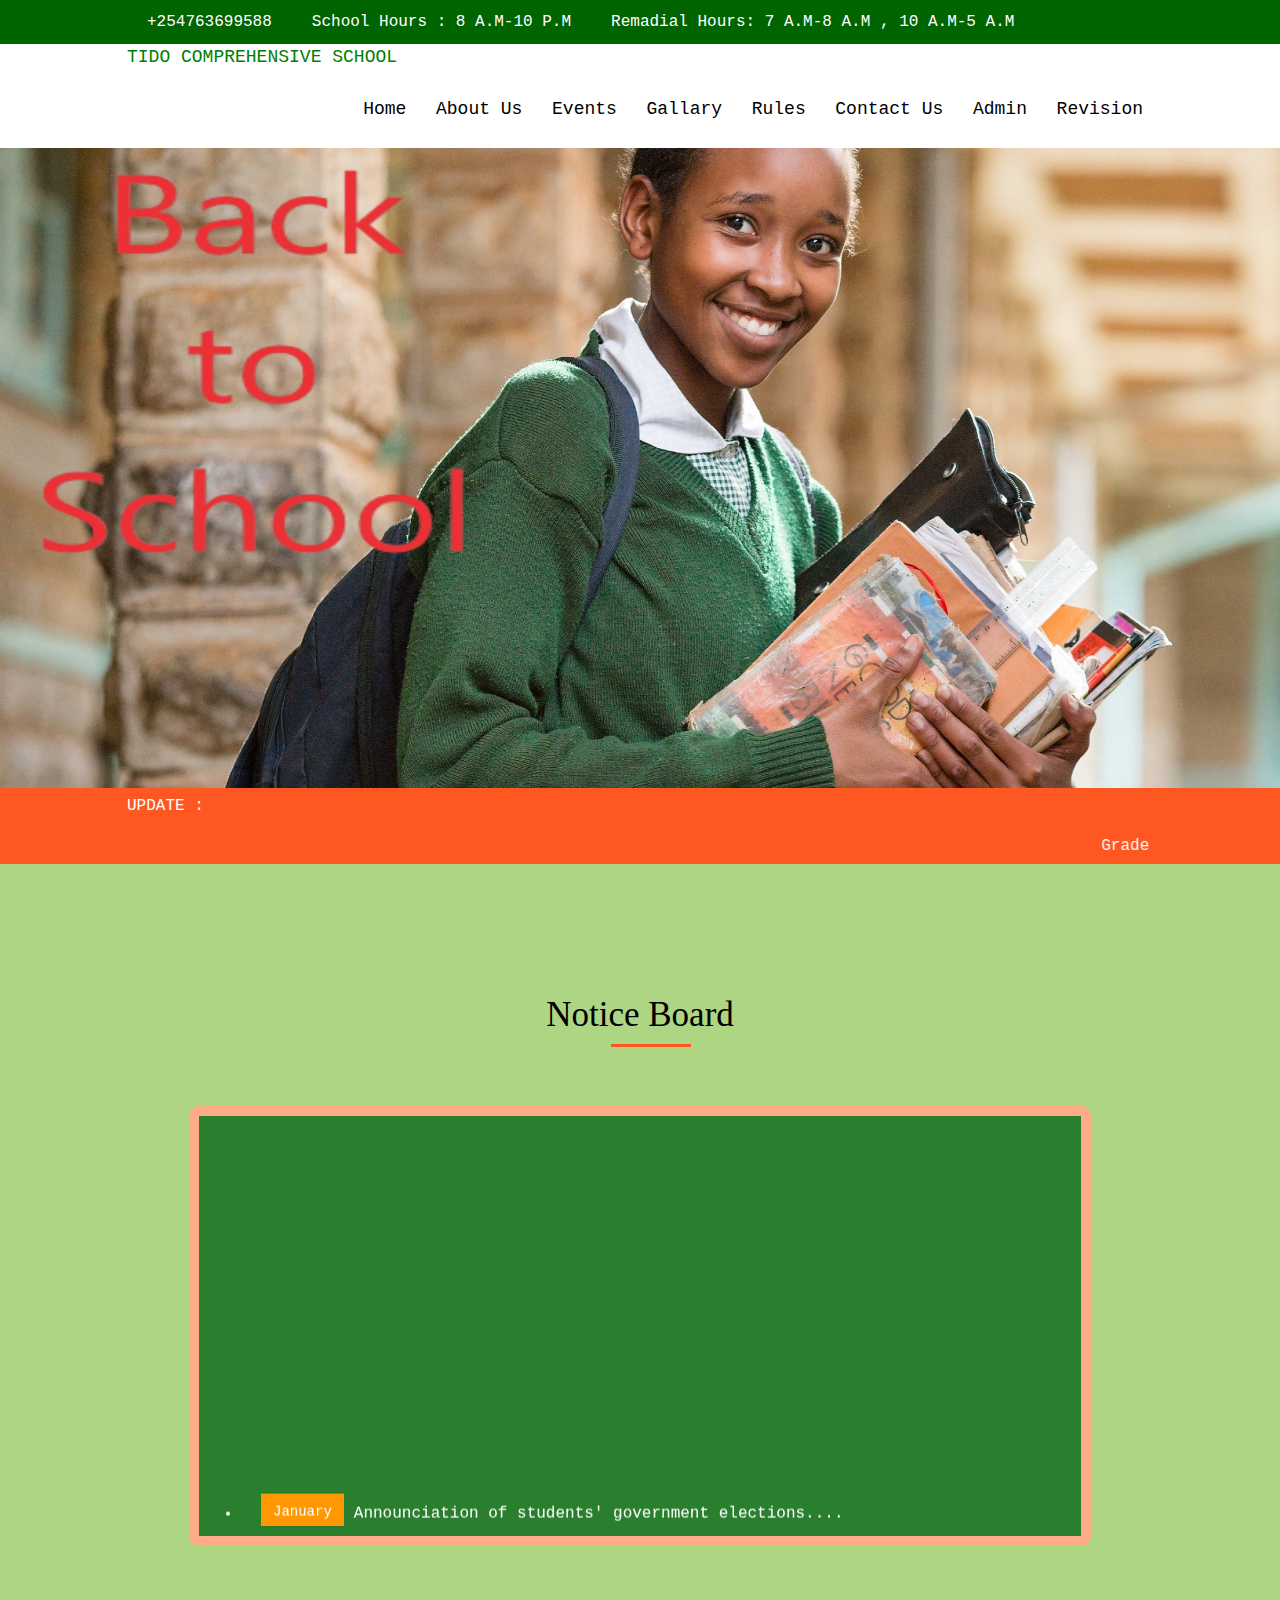
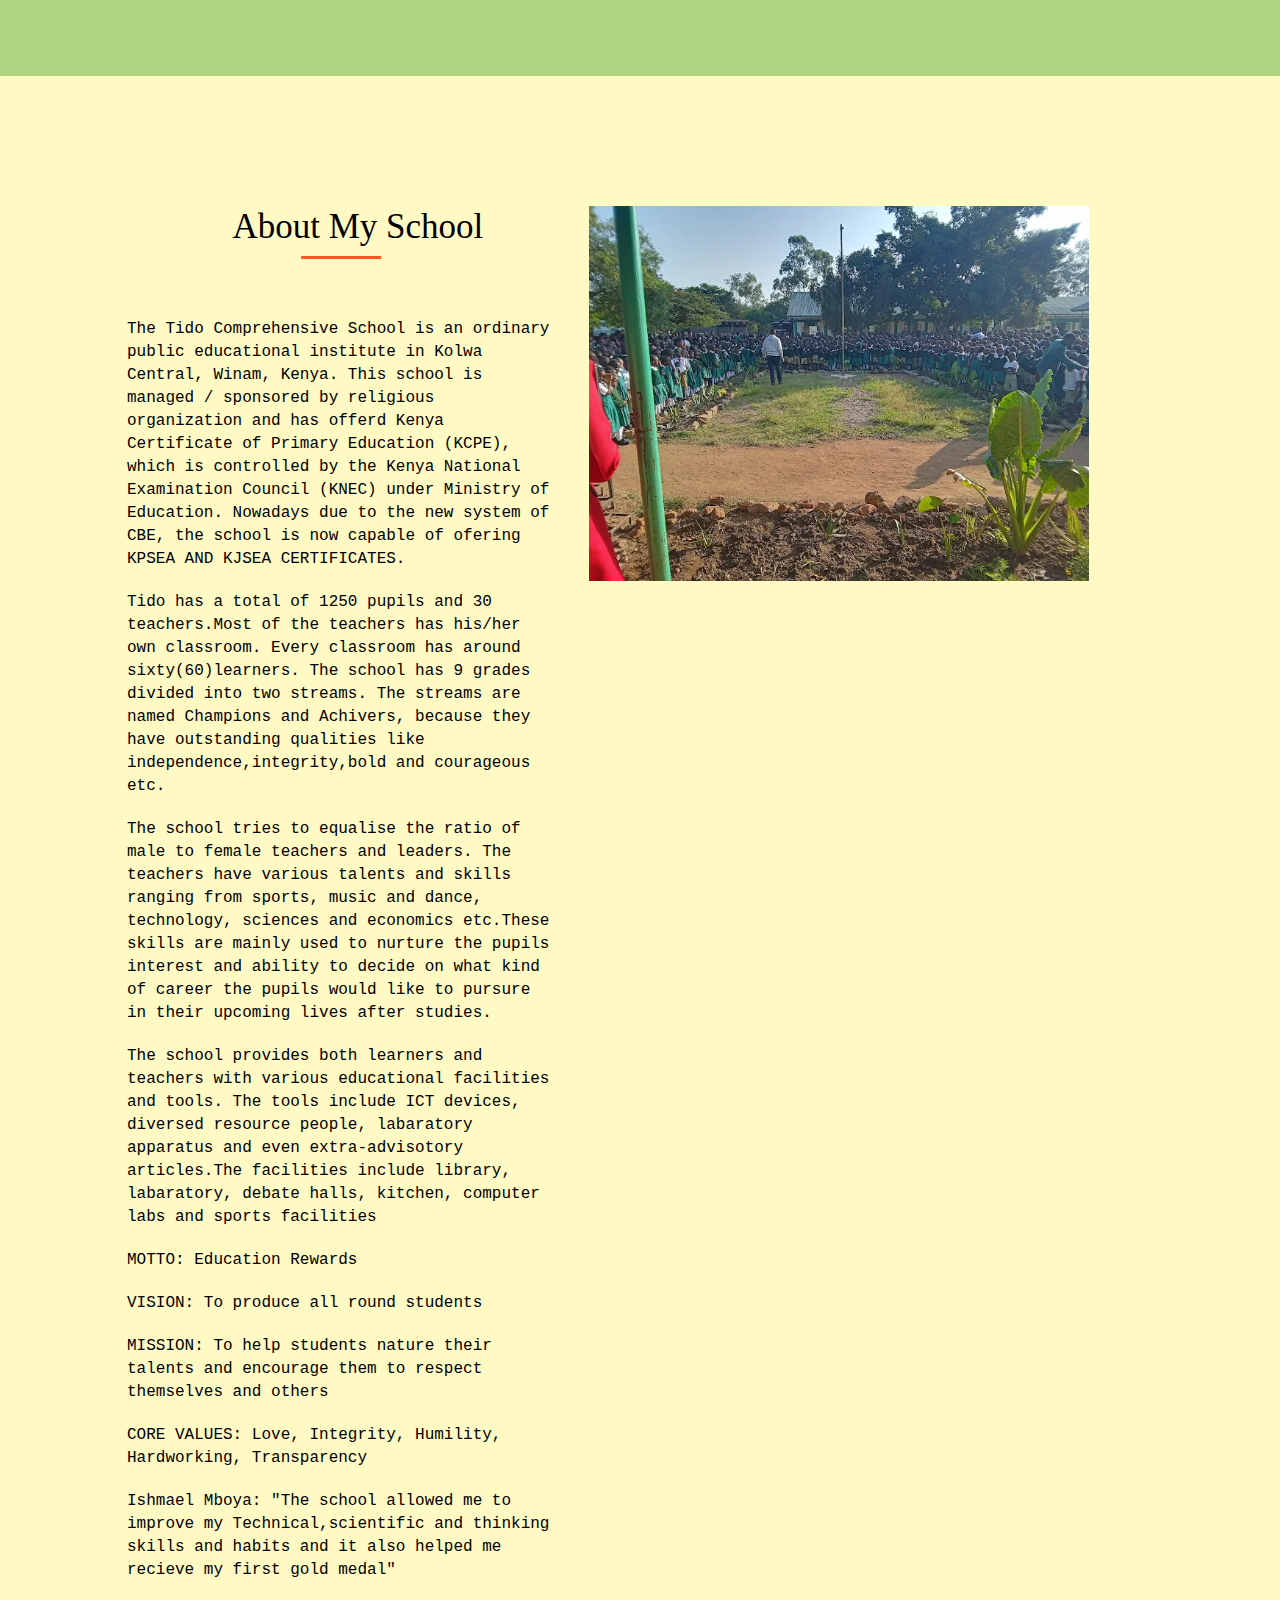
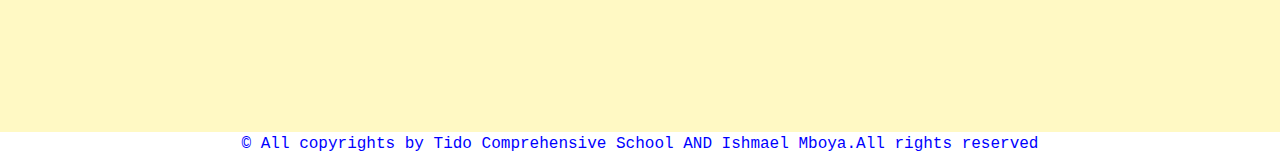
<file: index.html>
<html lang="en">
<head>
    <meta charset="UTF-8">
    <meta name="viewport" content="width=device-width, initial-scale=1.0">
    <link href="https://cdn.jsdelivr.net/npm/bootstrap@5.3.3/dist/css/bootstrap.min.css" rel="stylesheet">
    <link rel="stylesheet" href="style.css">
    <title>Tido Comprehensive School</title>
</head>
<body>
    <div class="top-header">
        <div class="container">
            <a href="#">+254763699588</a>
            <a href="#">School Hours : 8 A.M-10 P.M</a>
            <a href="#">Remadial Hours: 7 A.M-8 A.M , 10 A.M-5 A.M</a>
        </div>

    </div>
    <div class="container">
        <text class="logo">TIDO COMPREHENSIVE SCHOOL</text>

        <nav>
            <a href="#">Home</a>
            <a href="#about-us">About Us</a>
            <a href="#notice-board">Events</a>
            <a href="images.php">Gallary</a>
            <a href="rules.html">Rules</a>
            <a href="contact-us.html">Contact Us</a>
            <a href="login.php">Admin</a>
            <a href="revision.php">Revision</a>
    </div>

    <div class="slider">
        <img src="Images/back to school.jpg">
    </div>
    <div class="update">
        <div class="container">
           <p>UPDATE :</p>
           <marquee>
            Grade nines will do thier KJSEA exams on 27th October 2025 for nine days
           </marquee>
        </div>
    </div>
    <div class="main-section">
        <div class="container">
            <h2 class="heading">Notice Board</h2>
            <div  class="notice-board" id="notice-board">
                <marquee direction="up" scrollamount="7" loop="0" style="height: 400px;">
                    <ul>
                       <li><span>January</span> Announciation of students' government elections....</li>
                       <li><span>February</span>Elections os students' government....</li>
                       <li><span>March</span>Start of pratice and competition of athletics....</li>
                       <li><span>May</span>Start of practice and competition of music....</li>
                       <li><span>June</span>Start of ball games practices....</li>
                       <li><span>July</span>Competition of ball games....</li>
                       <li><span>july</span>Educational tours....</li>
                    </ul>
                </marquee>
            </div>
        </div>
    </div>
    <div class="main-section">
        <div class="container about-us" id="about-us">
            <div>
                <h2 class="heading">About My School</h2>
                 <p>The Tido Comprehensive School is an ordinary public educational institute in Kolwa Central, Winam, Kenya. This school is managed / sponsored by religious organization and has offerd Kenya Certificate of Primary Education (KCPE), which is controlled by the Kenya National Examination Council (KNEC) under Ministry of Education. Nowadays due to the new system of CBE, the school is now capable of ofering KPSEA AND KJSEA CERTIFICATES.</p>
                <P>Tido has a total of 1250 pupils and 30 teachers.Most of the teachers has his/her own classroom. Every classroom has around sixty(60)learners. The school has 9 grades divided into two streams. The streams are named Champions and Achivers, because they have outstanding qualities like independence,integrity,bold and courageous etc. </P>
                <p>The school tries to equalise the ratio of male to female teachers and leaders. The teachers have various talents and skills ranging from sports, music and dance, technology, sciences and economics etc.These skills are mainly used to nurture the pupils interest and ability to decide on what kind of career the pupils would like to pursure in their upcoming lives after studies.</p>
                <p>The school provides both learners and teachers with various educational facilities and tools. The tools include ICT devices, diversed resource people, labaratory apparatus and even extra-advisotory articles.The facilities include library, labaratory, debate halls, kitchen, computer labs and sports facilities</p>
                <p></p>
                <P>MOTTO: Education Rewards</p>
                <p>VISION: To produce all round students</p>
                <p>MISSION: To help students nature their talents and encourage them to respect themselves and others</p>
                <p>CORE VALUES: Love, Integrity, Humility, Hardworking, Transparency
                </p>
                <p></p>
                <p></p>
                <p></p>
                <p>Ishmael Mboya: "The school allowed me to improve my Technical,scientific and thinking skills and habits and it also helped me recieve my first gold medal"</p>
            </div>
            <img src="Images/3.webp">
        </div>
    </div>
    <div class="copyright" style="display: block;text-align: center;margin-top: 30px;color: blue;text-decoration: none;
    ">© All copyrights by Tido Comprehensive School AND Ishmael Mboya.All rights reserved</div>
</body>

</html>
</file>
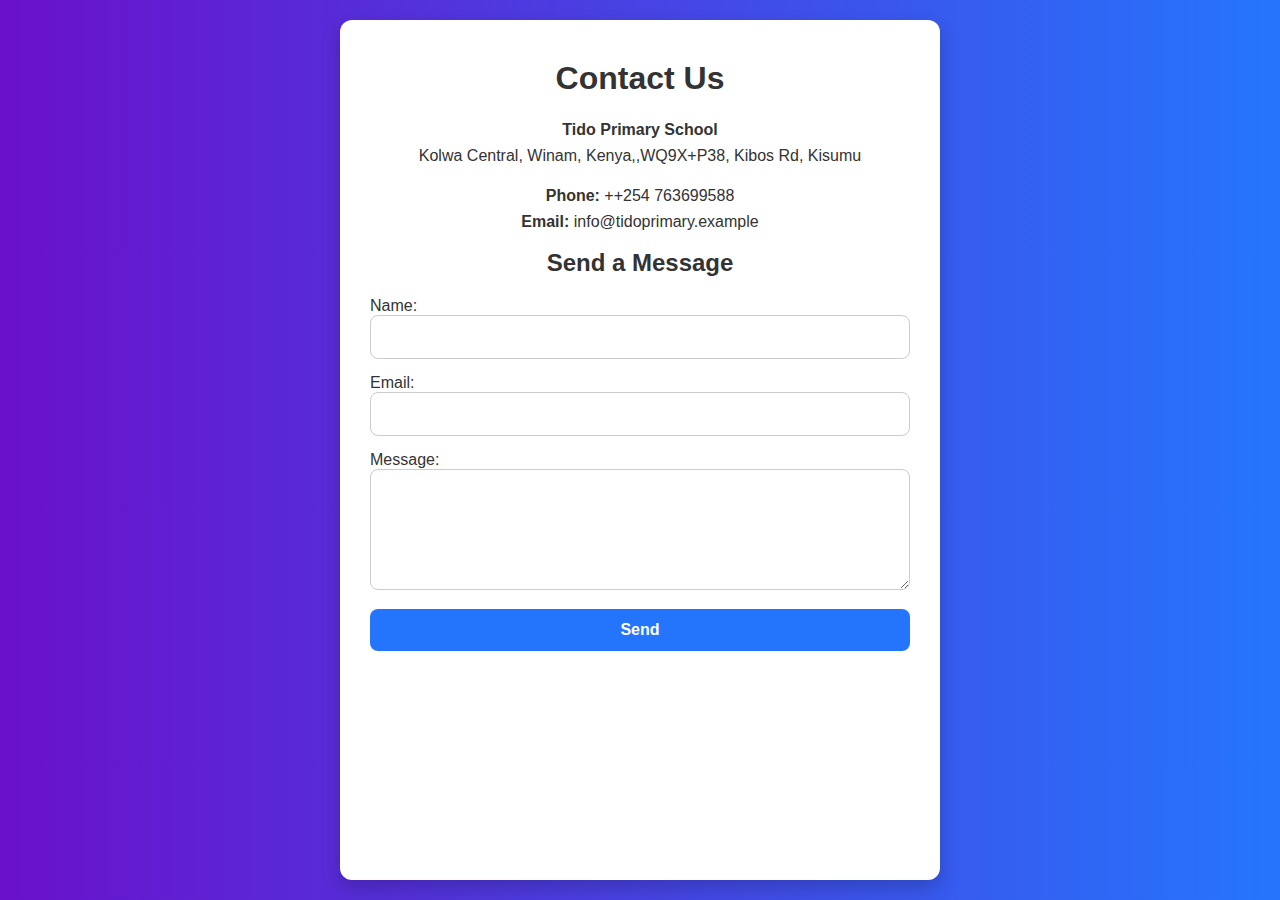
<file: contact-us.html>
<!DOCTYPE html>
<html lang="en">
<head>
<meta charset="UTF-8">
<meta name="viewport" content="width=device-width, initial-scale=1.0">
<title>Contact Us - Tido Primary School</title>
<style>
    /* Reset some default styles */
    * {
        box-sizing: border-box;
        margin: 0;
        padding: 0;
    }

    body {
        font-family: 'Segoe UI', Tahoma, Geneva, Verdana, sans-serif;
        background: linear-gradient(to right, #6a11cb, #2575fc);
        min-height: 100vh;
        display: flex;
        justify-content: center;
        padding: 20px;
        color: #333;
    }

    .contact-container {
        background: #fff;
        padding: 40px 30px;
        border-radius: 12px;
        box-shadow: 0 8px 20px rgba(0,0,0,0.2);
        width: 100%;
        max-width: 600px;
    }

    h1, h2 {
        color: #333;
        margin-bottom: 20px;
        text-align: center;
    }

    p {
        margin-bottom: 15px;
        line-height: 1.6;
        text-align: center;
    }

    form {
        margin-top: 20px;
    }

    label {
        display: block;
        margin-bottom: 15px;
        font-weight: 500;
    }

    input, textarea {
        width: 100%;
        padding: 12px;
        border-radius: 8px;
        border: 1px solid #ccc;
        font-size: 16px;
        transition: 0.3s;
    }

    input:focus, textarea:focus {
        border-color: #2575fc;
        outline: none;
        box-shadow: 0 0 5px rgba(37, 117, 252, 0.5);
    }

    button {
        width: 100%;
        padding: 12px;
        background-color: #2575fc;
        color: #fff;
        font-size: 16px;
        font-weight: bold;
        border: none;
        border-radius: 8px;
        cursor: pointer;
        transition: 0.3s;
    }

    button:hover {
        background-color: #1a5fcc;
    }

    #msg {
        margin-top: 20px;
        color: #28a745;
        font-weight: bold;
        text-align: center;
    }

    @media (max-width: 480px) {
        .contact-container {
            padding: 30px 20px;
        }
    }
</style>
</head>
<body>
<div class="contact-container">
    <h1>Contact Us</h1>
    <p><strong>Tido Primary School</strong><br>Kolwa Central, Winam, Kenya,,WQ9X+P38, Kibos Rd, Kisumu</p>
    <p><strong>Phone:</strong> ++254 763699588<br><strong>Email:</strong> info@tidoprimary.example</p>

    <h2>Send a Message</h2>
    <form id="contact">
        <label>Name: <input type="text" id="name" required></label>
        <label>Email: <input type="email" id="email" required></label>
        <label>Message: <textarea id="message" rows="5" required></textarea></label>
        <button type="submit">Send</button>
    </form>
    <p id="msg"></p>
</div>

<script>
document.getElementById('contact').addEventListener('submit', (e) => {
    e.preventDefault();
    document.getElementById('msg').textContent = 'Message received. Please contact the school office for urgent matters.';
    document.getElementById('contact').reset();
});
</script>
</body>
</html>
</file>
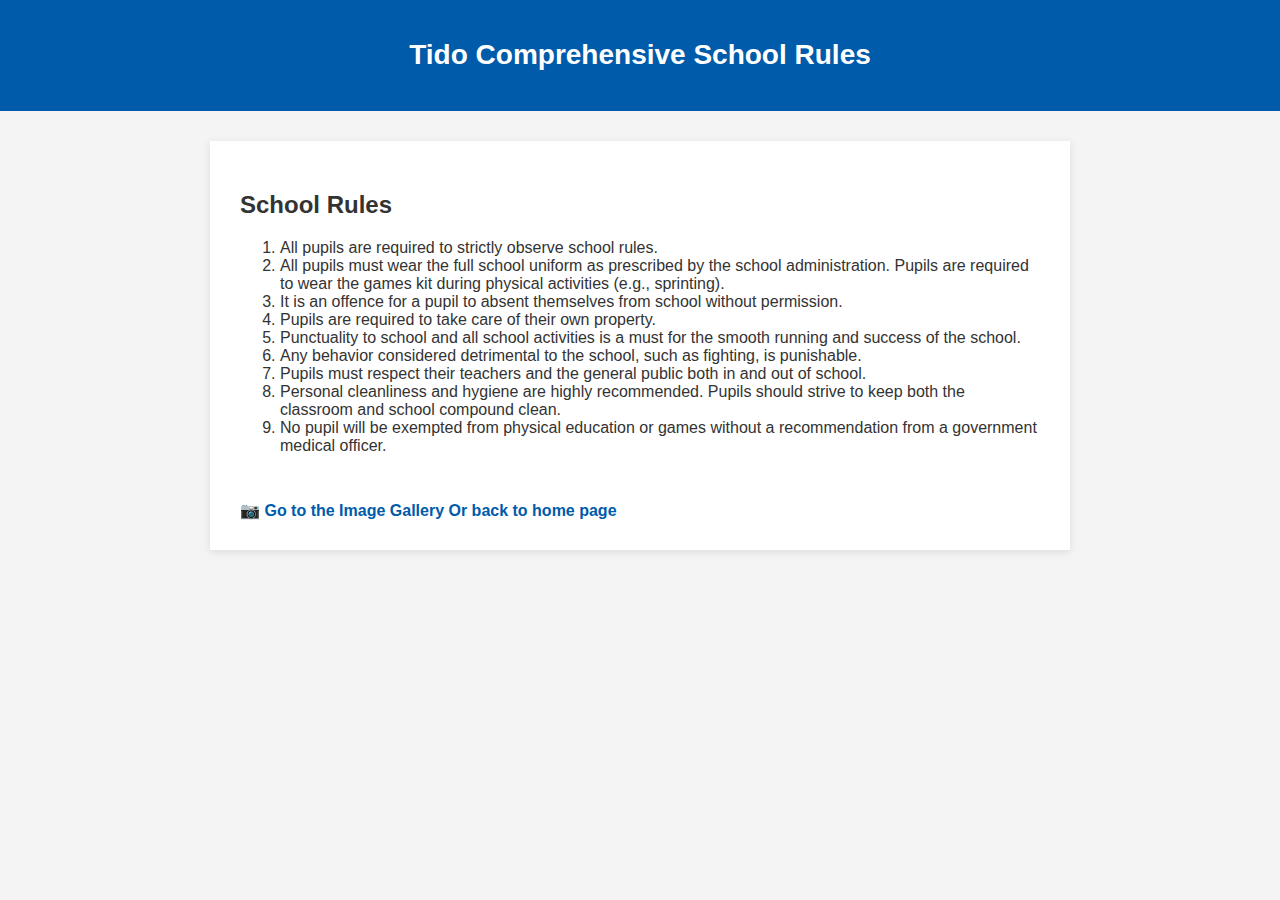
<file: rules.html>
<!DOCTYPE html>
<html lang="en">
<head>
  <meta charset="UTF-8">
  <title>School Rules - Tido Primary</title>
  <style>
    body {
      font-family: 'Segoe UI', sans-serif;
      margin: 0;
      padding: 0;
      background-color: #f4f4f4;
      color: #333;
    }

    header {
      background-color: #005baa;
      color: white;
      padding: 20px;
      text-align: center;
    }

    main {
      max-width: 800px;
      margin: auto;
      padding: 30px;
      background-color: white;
      box-shadow: 0 2px 8px rgba(0,0,0,0.1);
      margin-top: 30px;
    }

    h1 {
      font-size: 28px;
      margin-bottom: 20px;
    }

    ul {
      line-height: 1.8;
    }

    a {
      display: inline-block;
      margin-top: 30px;
      color: #005baa;
      text-decoration: none;
      font-weight: bold;
    }

    a:hover {
      text-decoration: underline;
    }
  </style>
</head>
<body>

  <header>
    <h1>Tido Comprehensive School Rules</h1>
  </header>

  <main>
    <h2>School Rules</h2>
    <ol>
      <li>All pupils are required to strictly observe school rules.</li>
      <li>All pupils must wear the full school uniform as prescribed by the school administration. Pupils are required to wear the games kit during physical activities (e.g., sprinting).</li>
      <li>It is an offence for a pupil to absent themselves from school without permission.</li>
      <li>Pupils are required to take care of their own property.</li>
      <li>Punctuality to school and all school activities is a must for the smooth running and success of the school.</li>
      <li>Any behavior considered detrimental to the school, such as fighting, is punishable.</li>
      <li>Pupils must respect their teachers and the general public both in and out of school.</li>
      <li>Personal cleanliness and hygiene are highly recommended. Pupils should strive to keep both the classroom and school compound clean.</li>
      <li>No pupil will be exempted from physical education or games without a recommendation from a government medical officer.</li>
    </ol>
    <a href="images.html">📷 Go to the Image Gallery</a>
    <a href="index.html">Or back to home page</a>
  </main>

</body>
</html>
</file>
<file: style.css>
* {
    margin: 0px;
    padding: 0px;
    box-sizing: border-box;
}

html {
  scroll-behavior: smooth;
}

html, body {
    font-family: 'Courier New', Courier, monospace;
    font-size: 16px;
    color:white;
}

.container {
    width: 1050px;
    margin: 0px auto;
    display: table;
}

.top-header {
    background: darkgreen;
    padding: 10px;
}

.top-header a {
    margin-left: 20px;
    margin-right: 20px;
    text-decoration:none;
    color: white;
}

.top-header b {
    float: right;
}

.logo {
    font-size: 18px;
    color: green;
}

nav {
    float: right;
    padding:25px 0px;
}

nav a {
    color: black;
    text-decoration: none;
    font-size: 18px;
    padding: 2px 10px;
    font-weight: 500;
}

.slider {
    line-height: 0px;
}

.slider img {
    width: 100%;
}

.update {
    background: #FF5722;
    padding: 6px;
}

.news b {
    background: #fff;
    color: red;
    font-size: 20px;
}

.news marquee {
    font-size: 18px;
    width: 80%;
}

.main-section {
    width: 100%;
    float: left;
    padding: 130px 0px 130px 0px;
    background: #FFF9C4;
}

.main-section:nth-child(odd) {
    background: #AED581;
}

.heading {
    font-size: 35px;
    font-weight: 500;
    margin-bottom: 70px;
    color: black;
    text-align: center;
    position: relative;
    font-family: serif;
}

.heading:after {
    content: '';
    background: #FF5722;
    height: 3px;
    width: 80px;
    position: absolute;
    bottom: -11px;
    right: 45%;
}

.notice-board {
    width: 88%;
    margin-left: 6%;
    background: #2a7f2e;
    border: 10px solid #ffac88;
    color: #fff;
    padding: 10px;
    border-radius: 10px;
}

.notice-board li {
    width: 100%;
    float: left;
    padding: 20px;
}

.notice-board li span {
    background: #FF9800;
    float: left;
    text-align: center;
    font-size: 14px;
    color: #fff;
    padding: 8px 12px;
    margin-right: 10px;
    position: relative;
    top: -8px;
}

.about-us div {
    width: 45%;
    float: left;
    line-height: 30px;
    font-size: 18px;
}

.about-us h4 {
    font-size: 18px;
    color: red;
    font-weight: 500;
}

.about-us p {
    font-size: 16px;
    margin-bottom: 20px;
    padding-right: 30px;
    line-height: 23px;
    color: black;
}

.about-us img {
    width: 500px;
    float: left;

}
</file>
